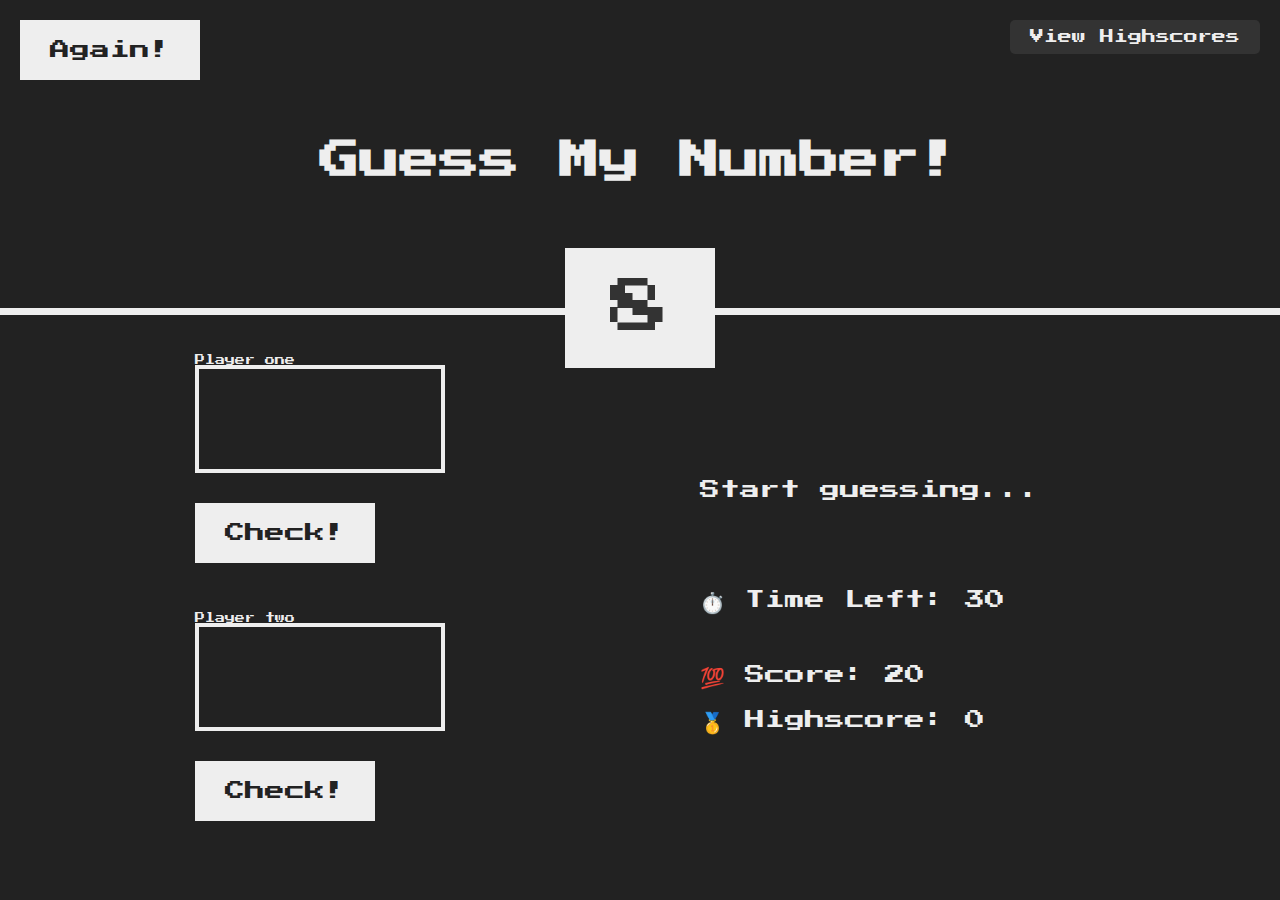
<file: index.html>
<!DOCTYPE html>
<html lang="en">
  <head>
    <meta charset="UTF-8" />
    <meta name="viewport" content="width=device-width, initial-scale=1.0" />
    <meta http-equiv="X-UA-Compatible" content="ie=edge" />
    <link rel="stylesheet" href="styles.css" />
    <title>Guess My Number!</title>
  </head>
  <body>
    <header>
      <h1>Guess My Number!</h1>
      <button class="btn again">Again!</button>
      <a href="highscores.html" class="highscores-link">View Highscores</a>
      <div class="number">?</div>
    </header>
    
    <main>
      <div class="left">
        <section>
          <p class="player-one hidden"> Player one</p>
          <input type="number" class="guess" />
          <button class="btn check">Check!</button>
        </section>

        <!-- Player 2 section -->
        <section class="player-two-section">
          <p class="player-two hidden"> Player two </p>
          <input type="number" class="guess player-two-guess" />
          <button class="btn check player-two-check">Check!</button>
        </section>
      </div>
      
      <section class="right">
        <div class="score-wrapper">
          <p class="message">Start guessing...</p>
          <p class="label-timer">⏱️ Time Left: <span class="timer">30</span></p>
          <p class="label-score">💯 Score: <span class="score">20</span></p>
          <p class="label-highscore">
            🥇 Highscore: <span class="highscore">0</span>
          </p>
          <!-- <p class="label-timer">⏱️ Time Left: <span class="timer">30</span></p> -->
        </div>
      </section>
    </main>
    <script src="script.js"></script>
  </body>
</html>
</file>
<file: styles.css>
@import url('https://fonts.googleapis.com/css?family=Press+Start+2P&display=swap');

* {
  margin: 0;
  padding: 0;
  box-sizing: inherit;
}

html {
  font-size: 62.5%;
  box-sizing: border-box;
}

body {
  font-family: 'Press Start 2P', sans-serif;
  color: #eee;
  background-color: #222;
  /* background-color: #60b347; */
}

/* LAYOUT */
header {
  position: relative;
  height: 35vh;
  border-bottom: 7px solid #eee;
}

main {
  height: 65vh;
  color: #eee;
  display: flex;
  align-items: center;
  justify-content: space-around;
}

.left {
  width: 52rem;
  display: flex;
  flex-direction: column;
  align-items: center;
}

.right {
  width: 52rem;
  font-size: 2rem;
}

/* ELEMENTS STYLE */

.label-timer{ 
  margin-bottom: 5rem;
}
.player-one{ 
  padding-top: 10px;
}
h1 {
  font-size: 4rem;
  text-align: center;
  position: absolute;
  width: 100%;
  top: 52%;
  left: 50%;
  transform: translate(-50%, -50%);
}

.number {
  background: #eee;
  color: #333;
  font-size: 6rem;
  width: 15rem;
  padding: 3rem 0rem;
  text-align: center;
  position: absolute;
  bottom: 0;
  left: 50%;
  transform: translate(-50%, 50%);
}

.between {
  font-size: 1.4rem;
  position: absolute;
  top: 2rem;
  right: 2rem;
}

.again {
  position: absolute;
  top: 2rem;
  left: 2rem;
}

.guess {
  background: none;
  border: 4px solid #eee;
  font-family: inherit;
  color: inherit;
  font-size: 5rem;
  padding: 2.5rem;
  width: 25rem;
  text-align: center;
  display: block;
  margin-bottom: 3rem;
}

.btn {
  border: none;
  background-color: #eee;
  color: #222;
  font-size: 2rem;
  font-family: inherit;
  padding: 2rem 3rem;
  cursor: pointer;
  margin-bottom: 5rem;
}

.btn:hover {
  background-color: #ccc;
}

.message {
  margin-bottom: 8rem;
  height: 3rem;
}

.label-score {
  margin-bottom: 2rem;
}


.highscores-list {
  color: #eee;
  font-size: 3rem;
  text-align: center;
}

.highscores-list ul {
  list-style: none;
}

.highscores-list ul li {
  margin-bottom: 1rem;
}

.highscores-link {
  position: absolute;
  top: 2rem;
  right: 2rem; /* move the link to the right */
  color: #eee;
  text-decoration: none;
  font-size: 1.4rem;
  padding: 1rem 2rem; /* add some padding */
  background-color: #333; /* optional: add a background color */
  border-radius: 5px; /* optional: round the corners */
}
.highscores-link:hover {
  background-color: #555; /* darken the background on hover */
}


footer {
  position: absolute;
  bottom: 0;
  width: 100%;
  text-align: center;
  padding: 2rem 0;
  border-top: 7px solid #eee;
}

footer a {
  color: #eee;
  text-decoration: none;
  font-size: 2rem;
}
</file>
